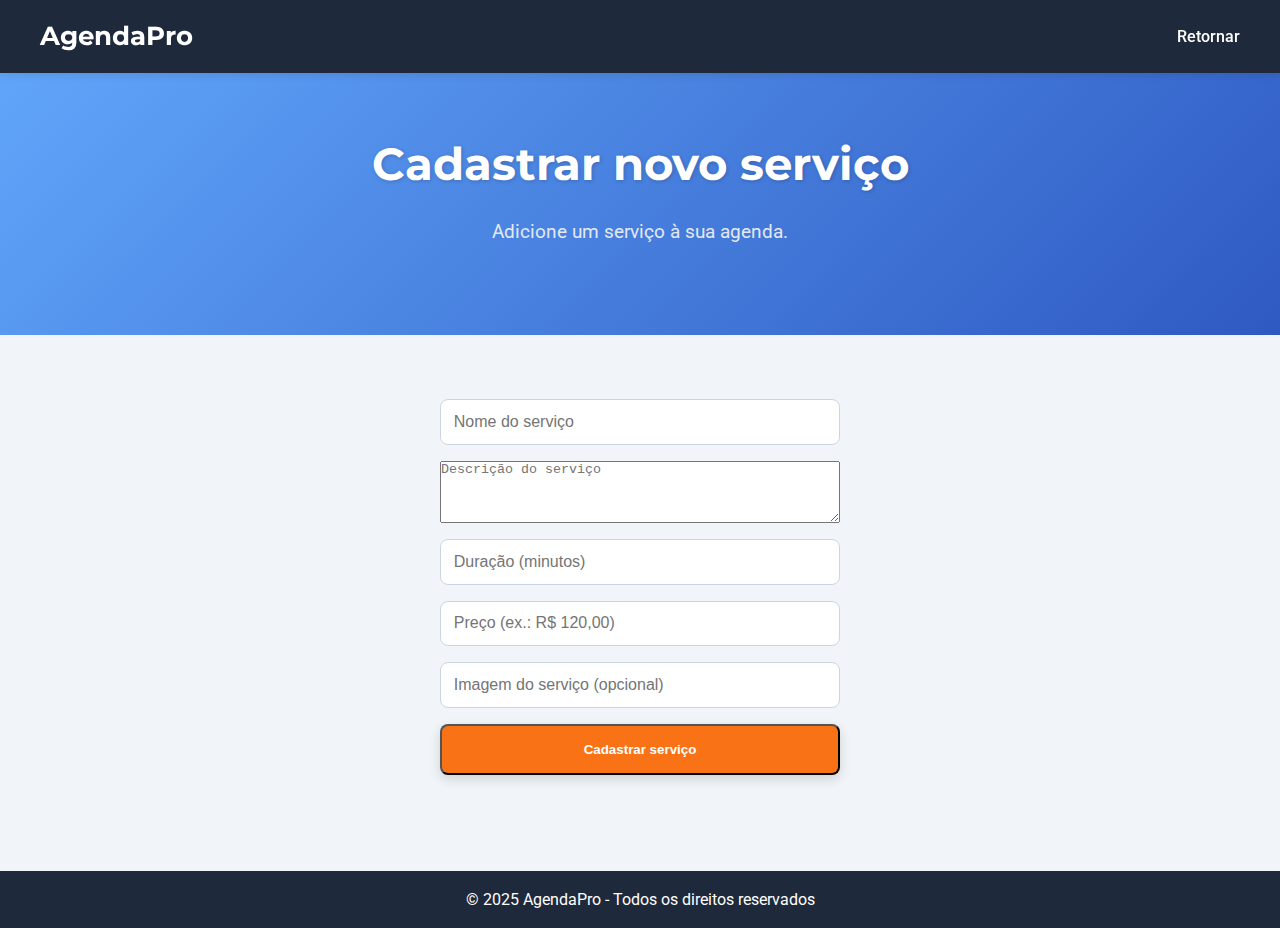
<file: pages/cadastrar_servico.html>
<!DOCTYPE html>
<html lang="pt-BR">
<head>
  <meta charset="UTF-8" />
  <meta name="viewport" content="width=device-width, initial-scale=1.0" />
  <title>Cadastrar Serviço - AgendaPro</title>
  <link rel="stylesheet" href="../css/style.css" />
  <link rel="icon" href="/Projetos/Site_AgendaPro/images/favicon.ico" type="image/x-icon" />
</head>
<body>
  <header>
    <nav class="navbar">
      <div class="logo"><h1>AgendaPro</h1></div>
        <ul class="nav-links">
        <li><a href="painel.html">Retornar</a></li>
        </ul>
    </nav>
  </header>

  <main>
    <section class="hero-gradient" style="padding:2.5rem 2rem;">
      <div class="hero-content">
        <div class="hero-text">
          <h2>Cadastrar novo serviço</h2>
          <p>Adicione um serviço à sua agenda.</p>
        </div>
      </div>
    </section>

    <section class="form-section">
      <form class="form-container">
        <input type="text" placeholder="Nome do serviço" required />
        <textarea placeholder="Descrição do serviço" rows="4" required></textarea>
        <input type="number" placeholder="Duração (minutos)" required />
        <input type="text" placeholder="Preço (ex.: R$ 120,00)" required />
        <input type="url" placeholder="Imagem do serviço (opcional)" />
        <button type="submit" class="btn btn-glow">Cadastrar serviço</button>
      </form>
    </section>
  </main>

  <footer>
    <p>&copy; 2025 AgendaPro - Todos os direitos reservados</p>
  </footer>
</body>
</html>
</file>
<file: css/style.css>
/* Importando fontes */
@import url('https://fonts.googleapis.com/css2?family=Montserrat:wght@600&family=Roboto&display=swap');

/* Variáveis de cor */
:root {
  --primary: #2563eb;
  --dark: #1e293b;
  --accent: #f97316;
  --light: #f1f5f9;
  --text: #334155;
}

/* Reset básico */
* {
  margin: 0;
  padding: 0;
  box-sizing: border-box;
}

html, body {
  height: 100%;
}

body {
  font-family: 'Roboto', sans-serif;
  background: var(--light);
  color: var(--text);
  line-height: 1.6;
  display: flex;
  flex-direction: column;
}

main {
  flex: 1;
}

/* Header refinado */
header {
  background: var(--dark);
  padding: 1rem 2rem;
  position: sticky;
  top: 0;
  z-index: 1000;
  box-shadow: 0 2px 8px rgba(0,0,0,0.1);
}

.navbar {
  display: flex;
  align-items: center;
  justify-content: space-between;
  max-width: 1200px;
  margin: auto;
}

.logo h1 {
  font-family: 'Montserrat', sans-serif;
  font-size: 1.6rem;
  color: white;
}

.nav-links {
  list-style: none;
  display: flex;
  gap: 2rem;
}

.nav-links li a {
  color: white;
  text-decoration: none;
  font-weight: 500;
  transition: color 0.3s ease;
}

.nav-links li a:hover {
  color: var(--accent);
}

.nav-cta .btn {
  padding: 0.6rem 1.2rem;
  font-size: 0.95rem;
}

/* Hero com gradiente animado */
.hero-gradient {
  background: linear-gradient(-45deg, #2563eb, #3b82f6, #1e40af, #60a5fa);
  background-size: 400% 400%;
  animation: gradientMove 12s ease infinite;
  color: white;
  padding: 5rem 2rem;
  position: relative;
  overflow: hidden;
}

@keyframes gradientMove {
  0% { background-position: 0% 50%; }
  50% { background-position: 100% 50%; }
  100% { background-position: 0% 50%; }
}

.hero-content {
  display: flex;
  flex-wrap: wrap;
  align-items: center;
  justify-content: space-between;
  max-width: 1100px;
  margin: auto;
}

.hero-text {
  flex: 1;
  min-width: 280px;
  padding: 1rem;
}

.hero-text h2 {
  font-size: 2.8rem;
  margin-bottom: 1rem;
  font-family: 'Montserrat', sans-serif;
  text-shadow: 1px 1px 4px rgba(0,0,0,0.2);
}

.hero-text p {
  font-size: 1.2rem;
  margin-bottom: 2rem;
  color: #e2e8f0;
}

.hero-image {
  flex: 1;
  min-width: 280px;
  text-align: center;
}

.hero-image img {
  max-width: 100%;
  height: auto;
  border: 6px solid #fff;
  border-radius: 12px;
  box-shadow: 0 6px 20px rgba(0,0,0,0.25);
  transition: transform 0.3s ease;
}

.hero-image img:hover {
  transform: scale(1.05);
}

/* Botões */
.btn {
  display: inline-block;
  padding: 1rem 2rem;
  background: var(--accent);
  color: white;
  font-weight: bold;
  border-radius: 8px;
  text-decoration: none;
  transition: all 0.3s ease;
  box-shadow: 0 4px 12px rgba(0,0,0,0.15);
}

.btn:hover {
  background: #ea580c;
  transform: translateY(-3px);
  box-shadow: 0 6px 16px rgba(0,0,0,0.25);
}

/* Botão com brilho animado */
.btn-glow {
  position: relative;
  overflow: hidden;
}

.btn-glow::after {
  content: "";
  position: absolute;
  top: 0;
  left: -75%;
  width: 50%;
  height: 100%;
  background: rgba(255,255,255,0.3);
  transform: skewX(-25deg);
  animation: shine 3s infinite;
}

@keyframes shine {
  0% { left: -75%; }
  50% { left: 125%; }
  100% { left: 125%; }
}

/* Seções */
section {
  padding: 4rem 2rem;
  text-align: center;
}

section h3 {
  font-family: 'Montserrat', sans-serif;
  font-size: 2rem;
  margin-bottom: 2rem;
  color: var(--dark);
}

/* Cards genéricos */
.card, .beneficio, .step, .depoimento, .funcionalidade, .caso {
  background: white;
  padding: 2rem;
  border-radius: 10px;
  border: 1px solid #e2e8f0; /* 🔹 Borda clara para delimitar */
  box-shadow: 0 4px 12px rgba(0,0,0,0.08);
  transition: transform 0.3s, box-shadow 0.3s;
}

.card:hover, .beneficio:hover, .step:hover, .depoimento:hover, .funcionalidade:hover, .caso:hover {
  transform: translateY(-5px);
  box-shadow: 0 6px 16px rgba(0,0,0,0.15);
}

/* Funcionalidades */
.funcionalidades-container {
  display: grid;
  grid-template-columns: repeat(auto-fit, minmax(220px, 1fr));
  gap: 2rem;
  margin-top: 2rem;
}

.funcionalidade i {
  color: var(--primary);
  margin-bottom: 1rem;
}

/* Casos de Uso */
.casos-container {
  display: grid;
  grid-template-columns: repeat(auto-fit, minmax(240px, 1fr));
  gap: 2rem;
  margin-top: 2rem;
}

.caso img {
  width: 100%;
  height: 160px;
  object-fit: cover;
  border-radius: 8px;
  margin-bottom: 1rem;
}

/* Seção Planos */
#planos {
  background: var(--light);
  padding: 4rem 2rem;
}

#planos p {
  max-width: 600px;
  margin: 0.5rem auto;
  font-size: 1.1rem;
  color: var(--text);
}

/* Depoimentos */
.depoimentos-container {
  display: grid;
  grid-template-columns: repeat(auto-fit, minmax(260px, 1fr));
  gap: 2rem;
  margin-top: 2rem;
}

.depoimento {
  font-style: italic;
}

.depoimento span {
  display: block;
  margin-top: 1rem;
  font-weight: bold;
  color: var(--dark);
  font-style: normal;
}

/* Call to Action Final */
#cta {
  background: var(--primary);
  color: white;
  padding: 4rem 2rem;
}

#cta h2 {
  font-size: 2rem;
  margin-bottom: 1rem;
}

/* Footer */
footer {
  text-align: center;
  padding: 1rem;
  background: var(--dark);
  color: white;
  margin-top: 2rem;
}

footer ul.footer-links {
  list-style: none;
  display: flex;
  justify-content: center;
  gap: 2rem;
  margin-top: 0.5rem;
  flex-wrap: wrap;
}

footer ul.footer-links li a {
  color: white;
  font-size: 0.9rem;
  text-decoration: none;
  opacity: 0.8;
  transition: opacity 0.3s;
}

footer ul.footer-links li a:hover {
  opacity: 1;
}

/* Flip Cards (Como Funciona) */
.steps-container {
  display: flex;
  flex-wrap: wrap;
  justify-content: center;
  gap: 2rem;
  margin-top: 2rem;
}
.flip-card {
  background: transparent;
  width: 260px;
  height: 200px;
  perspective: 1000px;
}

.flip-card-inner {
  position: relative;
  width: 100%;
  height: 100%;
  transition: transform 0.8s;
  transform-style: preserve-3d;
}

.flip-card:hover .flip-card-inner,
.flip-card:active .flip-card-inner {
  transform: rotateY(180deg);
}

.flip-card-front, .flip-card-back {
  position: absolute;
  width: 100%;
  height: 100%;
  border-radius: 10px;
  border: 1px solid #e2e8f0; /* 🔹 Borda clara para delimitar */
  box-shadow: 0 4px 12px rgba(0,0,0,0.08);
  backface-visibility: hidden;
  display: flex;
  flex-direction: column;
  justify-content: center;
  align-items: center;
  padding: 1rem;
}

/* Frente clara */
.flip-card-front {
  background: white;
}

.flip-card-front i {
  color: var(--primary);
  margin-bottom: 1rem;
}

/* Verso colorido */
.flip-card-back {
  background: var(--primary);
  color: white;
  transform: rotateY(180deg);
  font-size: 1rem;
  font-style: italic;
  padding: 1.5rem;
  text-align: center;
}

/* Formulários (Cadastro/Login) */
.form-section {
  padding: 4rem 2rem;
  text-align: center;
  background: var(--light);
}

.form-section h2 {
  font-size: 2rem;
  margin-bottom: 1rem;
  color: var(--dark);
}

.form-section p {
  font-size: 1.1rem;
  margin-bottom: 2rem;
  color: var(--text);
}

.form-container {
  max-width: 400px;
  margin: auto;
  display: flex;
  flex-direction: column;
  gap: 1rem;
}

.form-container input {
  padding: 0.8rem;
  border: 1px solid #cbd5e1;
  border-radius: 8px;
  font-size: 1rem;
}

.form-container input:focus {
  outline: none;
  border-color: var(--primary);
  box-shadow: 0 0 0 2px rgba(37, 99, 235, 0.2);
}

/* Responsividade */
@media (max-width: 768px) {
  .hero-content {
    flex-direction: column;
    text-align: center;
  }

  .hero-image {
    margin-top: 2rem;
  }

  .hero-text h2 {
    font-size: 2rem;
  }

  .hero-text p {
    font-size: 1rem;
  }

  .btn {
    width: 100%;
    text-align: center;
  }

  .caso img {
    height: 140px;
  }

  footer ul.footer-links {
    flex-direction: column;
    gap: 1rem;
  }
}
/* Resumo refinado */
.resumo-container {
  display: grid;
  grid-template-columns: repeat(auto-fit, minmax(260px, 1fr));
  gap: 1.5rem;
  margin-top: 2rem;
}

.resumo-item {
  display: flex;
  align-items: center;
  gap: 1rem;
  padding: 1.5rem;
  border-radius: 12px;
  color: white;
  box-shadow: 0 4px 12px rgba(0,0,0,0.15);
}

.resumo-item i {
  font-size: 2.5rem;
}

.resumo-item.hoje { background: linear-gradient(135deg, #3b82f6, #2563eb); }
.resumo-item.semana { background: linear-gradient(135deg, #10b981, #059669); }
.resumo-item.faltas { background: linear-gradient(135deg, #f97316, #ea580c); }
.resumo-item.clientes { background: linear-gradient(135deg, #8b5cf6, #6d28d9); }

/* Links rápidos refinados */
.links-container {
  display: flex;
  flex-wrap: wrap;
  gap: 1.5rem;
  justify-content: center;
  margin-top: 2rem;
}

.link-item {
  flex: 1 1 200px;
  background: white;
  border: 1px solid #e2e8f0;
  border-radius: 12px;
  padding: 2rem 1rem;
  text-align: center;
  text-decoration: none;
  color: var(--dark);
  transition: transform 0.3s, box-shadow 0.3s;
}

.link-item i {
  font-size: 2rem;
  color: var(--primary);
  margin-bottom: 0.5rem;
}

.link-item:hover {
  transform: translateY(-5px);
  box-shadow: 0 6px 16px rgba(0,0,0,0.15);
}

/* Timeline de agendamentos */
.timeline {
  list-style: none;
  margin: 2rem auto;
  padding: 0;
  max-width: 600px;
  position: relative;
}

.timeline::before {
  content: "";
  position: absolute;
  left: 20px;
  top: 0;
  bottom: 0;
  width: 3px;
  background: var(--primary);
}

.timeline li {
  display: flex;
  align-items: flex-start;
  margin-bottom: 2rem;
  position: relative;
  padding-left: 50px;
}

.timeline li::before {
  content: "";
  position: absolute;
  left: 12px;
  top: 5px;
  width: 16px;
  height: 16px;
  background: white;
  border: 3px solid var(--primary);
  border-radius: 50%;
}

.hora {
  font-weight: bold;
  color: var(--primary);
  margin-right: 1rem;
  min-width: 60px;
}

.detalhes h4 {
  margin: 0;
  font-size: 1.1rem;
  color: var(--dark);
}

.detalhes p {
  margin: 0.2rem 0 0;
  font-size: 0.95rem;
  color: var(--text);
}
/* Modais */
.modal {
  display: none;
  position: fixed;
  inset: 0;
  background: rgba(0,0,0,0.6);
  justify-content: center;
  align-items: center;
  z-index: 2000;
}

.modal-content {
  background: white;
  padding: 2rem;
  border-radius: 10px;
  max-width: 400px;
  width: 90%;
  text-align: left;
  box-shadow: 0 6px 20px rgba(0,0,0,0.25);
}
</file>
